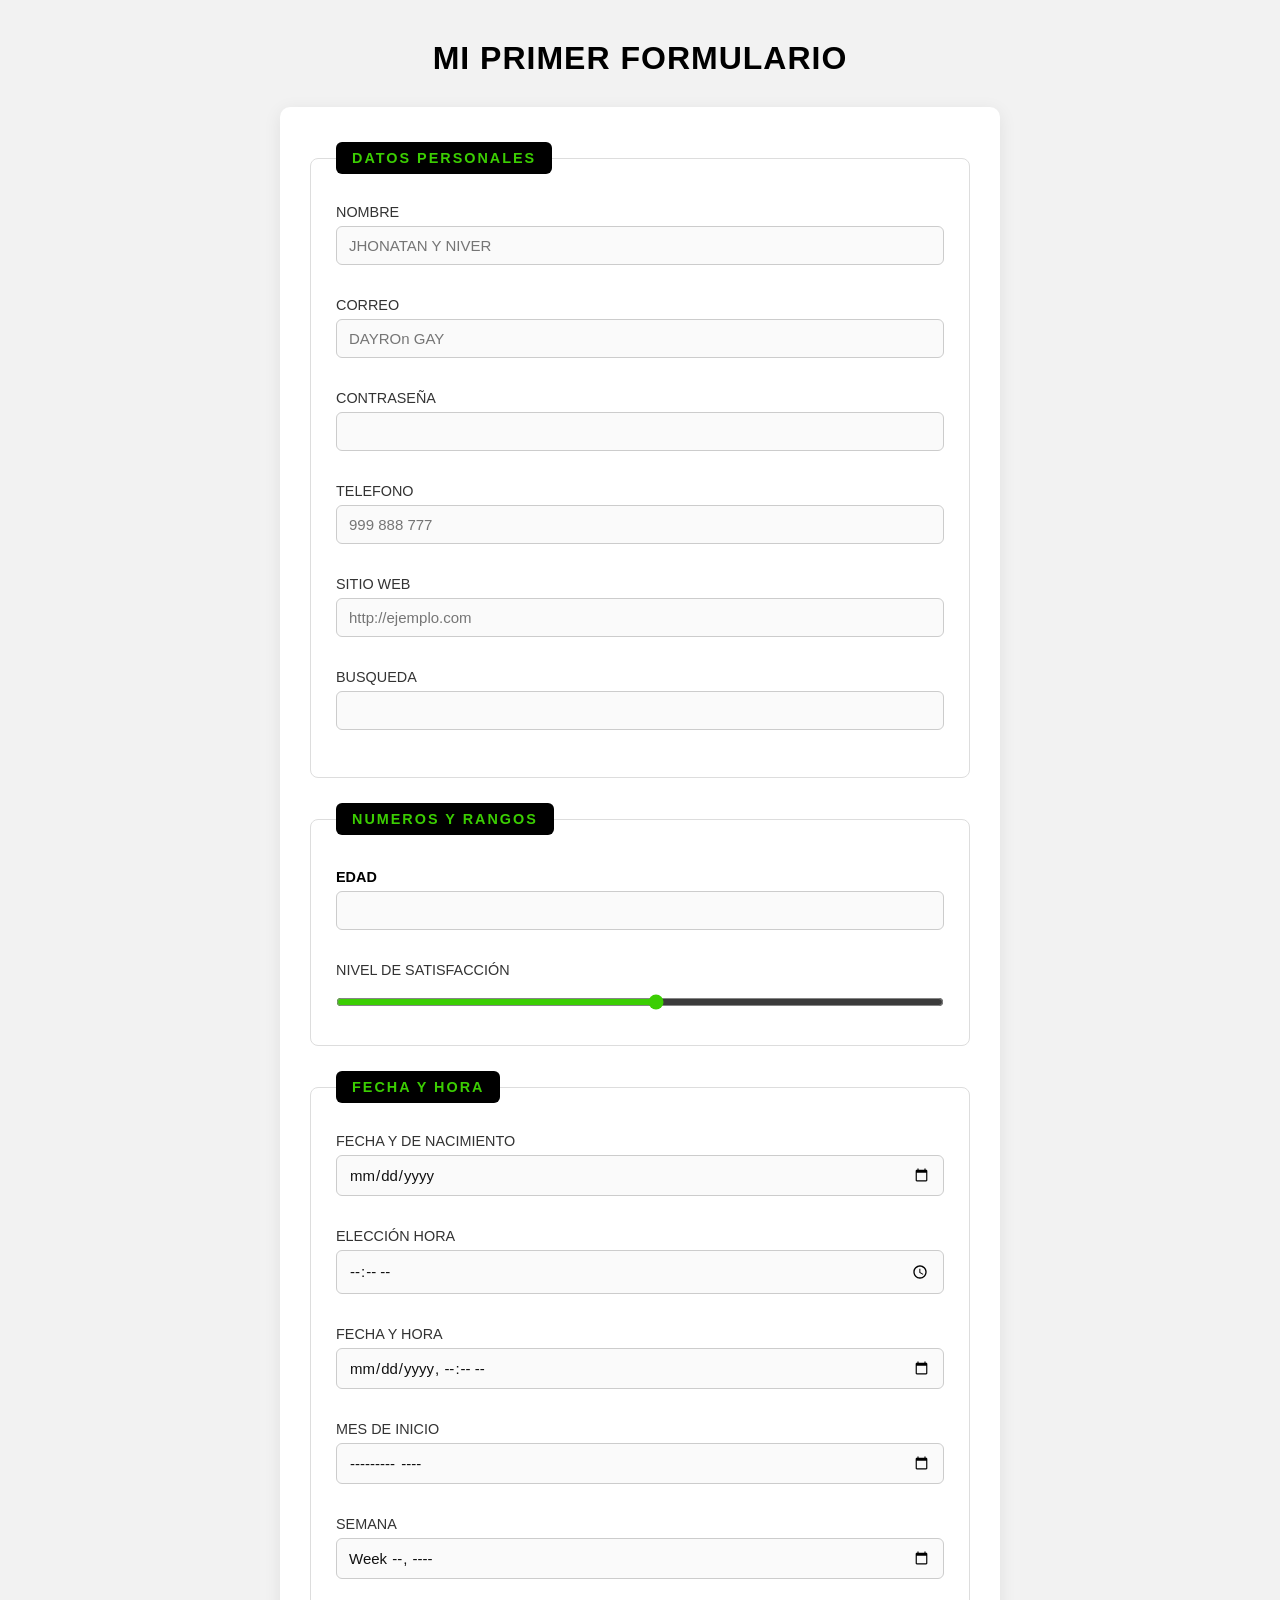
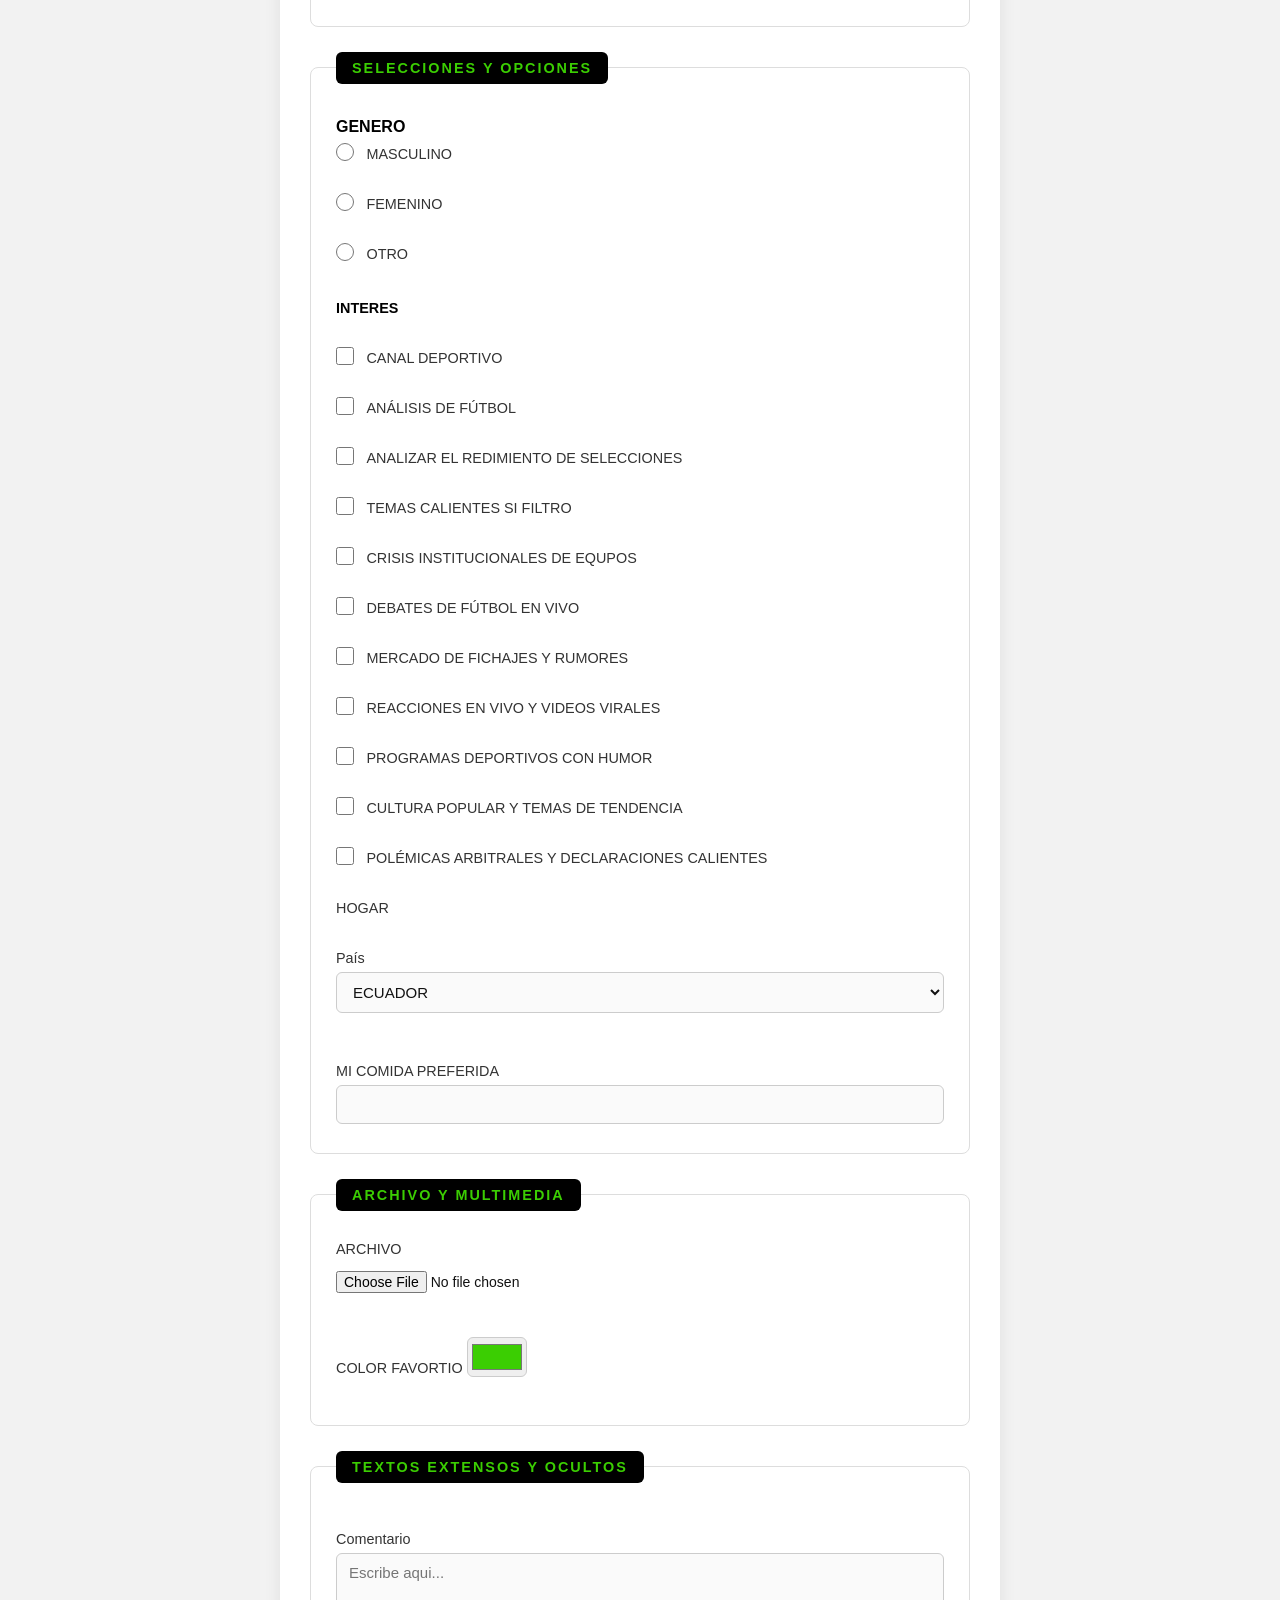
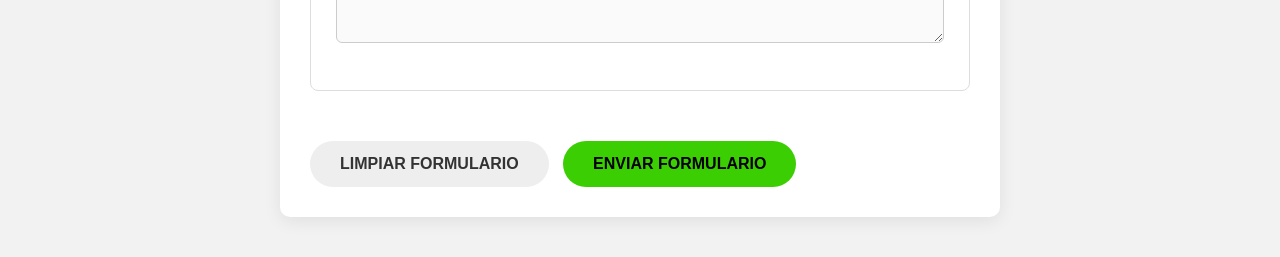
<file: index.html>
<!DOCTYPE html>
<html lang="en">
<head>
    <meta charset="UTF-8">
    <link rel="stylesheet" href="formu.css">
    <meta name="viewport" content="width=device-width, initial-scale=1.0">
    <title>FORMULARIO</title>
</head>
<body>
    <h1>MI PRIMER FORMULARIO</h1>
    <form action="proceso.php" method="post" enctype="multipart/form-data">
        <!--grupo1:datos personales-->

        <fieldset>
            <legend>DATOS PERSONALES</legend>
            <label for="nombre">NOMBRE</label>
            <input type="text" id="nombre" name="nombre" placeholder="JHONATAN Y NIVER "required>
            
            <br>

            <label for="mail">CORREO</label>
            <input type="email" id="mail" name="mail" placeholder="DAYROn GAY">

            <br>

            <label for="password">CONTRASEÑA</label>
            <input type="password" id="password" name="password">

            <br>

            <label for="telefono">TELEFONO</label>
            <input type="tel" id="telefono" name="telefono" placeholder="999 888 777">

            <br>

            <label for="web">SITIO WEB</label>
            <input type="url" id="web" name="web" placeholder="http://ejemplo.com">
            
            <br>

            <label for="busqueda">BUSQUEDA</label>
            <input type="search" id="busqueda" name="busqueda">

            <br>

        </fieldset>


        <!--grupo2:numeros y rangos-->
        <fieldset>
            <legend>NUMEROS Y RANGOS</legend>
            <label form="edad">EDAD</label>
            <input type="number" id="edad" name="edad" min="18" max="67">
            <br>
            
            <label for="satisfacción">NIVEL DE SATISFACCIÓN</label>
            <input type="range" id="satisfacción" name="satisfacción" min="1" max="20">
            <br>


        </fieldset>


        <!--grupo3:fecha y hora-->
        <fieldset>
            <legend> FECHA Y HORA</legend>
            <label for="fecha"> FECHA Y DE NACIMIENTO</label>
            <input type="date" id="fecha" name="fecha">
            <br>

            <label for="hora">ELECCIÓN HORA</label>
            <input type="time" id="hora" name="hora">
            <br>

            <label for="fecha-hora">FECHA Y HORA</label>
            <input type="datetime-local" id="fecha-hora" name="fecha-hora">
            <br>

            <label for="mes">MES DE INICIO</label>
            <input type="month" id="mes" name="mes">
            <br>
            <label for="semana">SEMANA</label>
            <input type="week" id="semana" name="semana">
            <br>
        </fieldset>
        <!--grupo4:seleciones y opciones-->
        <fieldset>
            <legend>SELECCIONES Y OPCIONES</legend>
            <p>GENERO</p>
            <input type="radio" id="masculino" name="genero" value="M">
            <label for="masculino">MASCULINO</label>
            <br>
            <br>

            <input type="radio" id="femenino" name="genero" value="F">
            <label for="masculino">FEMENINO</label>
            <br>
            <br>

            <input type="radio" id="otro" name="genero" value="O">
            <label for="masculino">OTRO</label>
            <br>
            <br>

            <label>INTERES</label> <br>
            <input type="checkbox" id="canal deportivo" name="ineres[]" value="canal deportivo">
            <label for="canal deportivo">CANAL DEPORTIVO</label>
            <br>
            <br>
            <input type="checkbox" id="análisis de fútbol" name="ineres[]" value="análisis de fútbol">
            <label for="canal deportivo">ANÁLISIS DE FÚTBOL</label>
            <br>
            <br>
            <input type="checkbox" id="analizar el rendimiento de  slecciones" name="ineres[]" value="analizar el rendimiento de  slecciones">
            <label for="canal deportivo">ANALIZAR EL REDIMIENTO DE SELECCIONES</label>
            <br>
            <br>
            <input type="checkbox" id="Temas calientes sin filtro" name="ineres[]" value="Temas calientes sin filtro">
            <label for="canal deportivo">TEMAS CALIENTES SI FILTRO</label>
            <br>
            <br>

            <input type="checkbox" id=" crisis institucionales de equipos" name="ineres[]" value=" crisis institucionales de equipos">
            <label for="canal deportivo">CRISIS INSTITUCIONALES DE EQUPOS</label>
            <br>
            <br>

            <input type="checkbox" id=" Debates de fútbol en vivo" name="ineres[]" value=" Debates de fútbol en vivo">
            <label for="canal deportivo">DEBATES DE FÚTBOL EN VIVO</label>
            <br>
            <br>
            <input type="checkbox" id="mercado de fichajes y rumores" name="ineres[]" value="mercado de fichajes y rumores">
            <label for="canal deportivo">MERCADO DE FICHAJES Y RUMORES</label>
            <br>
            <br>
            <input type="checkbox" id="reacciones en vivo y videos virales" name="ineres[]" value="reacciones en vivo y videos virales">
            <label for="canal deportivo">REACCIONES EN VIVO Y VIDEOS VIRALES</label>
            <br>
            <br>
            <input type="checkbox" id="programas deportivos con humor" name="ineres[]" value="programas deportivos con humor">
            <label for="canal deportivo">PROGRAMAS DEPORTIVOS CON HUMOR </label>
            <br>
            <br>
            <input type="checkbox" id="cultura popular y temas de tendencia" name="ineres[]" value="Temas calientes sin filtro">
            <label for="canal deportivo">CULTURA POPULAR Y TEMAS DE TENDENCIA </label>
            <br>
            <br>

            <input type="checkbox" id=" polémicas arbitrales y declaraciones" name="ineres[]" value=" crisis institucionales de equipos">
            <label for="canal deportivo">POLÉMICAS ARBITRALES Y DECLARACIONES CALIENTES</label>
            <br>
            <br>








            <label for="hogar">HOGAR</label>
            <br>
            <br>
            <label for="pais">País</label>
            <select id="pais" name="pais">
                <option for="ecuador">ECUADOR</option>
                <option for="perú">PERÚ</option>
                <option for="colombia">COLOMBIA</option>
                <option for="chile">CHILE</option>
                <option for="argentina">ARGENTINA</option>
                <option for="uruguay">URUGUAY</option>
                <option for="paraguay">PARAGUAY</option>
                <option for="venezuela">VENEZUELA</option>
                <option for="panamá">PANAMÁ</option>
                <option for="bolivia">BOLIVIA</option>
                <option for="el salvador">EL SALVADOR</option>
                <option for="costa rica">COSTA RICA</option>
                <option for="mexcico">MÉXICO</option>
                <option for="nicaragua">NICARAGUA</option>
                <option for="honduras">HONDURAS</option>
                <option for="españa">ESPAÑA</option>
                <option for="cuba">CUBA</option>
                <option for="guatemala">GUATEMALA</option>
                <option for="república dominica">REPLÚCA DOMINICA</option>
                <option for="puerto rico">PUERTO RICO</option>
                

            </select>
            <br>
            <br>
            <label for="comida">MI COMIDA PREFERIDA</label>
            <input type="text" list="mi-comida" id="mi-comida" name="ocmida">
            <datalist id="mi-comida">
                <option value="Lomo saltado"></option>
                <option value="Ají de Gallina"></option>
                <option value="Arroz con pollo"></option> 
                <option value="Tallarines rojos"></option>
                <option value="Causa"></option>
                <option value="Ceviche"></option>
                <option value="Lomo saltado"></option>
                <option value="Ají de Gallina"></option>
                <option value="Arroz con pollo"></option> 
                <option value="Tallarines rojos"></option>
                <option value="Causa"></option>
                <option value="Ceviche"></option> 
               
            </datalist>
            


        </fieldset>
<!--grupo5:archivo y multimedia-->
        <fieldset>
            <legend>ARCHIVO Y MULTIMEDIA</legend>
            <label for="archivo">ARCHIVO</label>
            <input type="file" id="archivo" name="archivo">
            <br>
            <br>

            <label for="color">COLOR FAVORTIO</label>
            <input type="color" id="color" name="color" value="#3BCE02">
            <br>
            <br>
                    </fieldset>
        <fieldset>
<!--grupo6:texto extensos y ocultos-->
<legend>TEXTOS EXTENSOS Y OCULTOS</legend>
<br>
<label for="biografía">Comentario</label> <br>
<textarea id="biografía" name="biografía" rows="4"
cols="60" placeholder="Escribe aqui..."></textarea>
<br>     
        </fieldset>
 

<!--botones-->
<input type="reset" value="limpiar formulario">
<input type="submit" value="enviar formulario">
    </form>
    
</body>
</html>
</file>
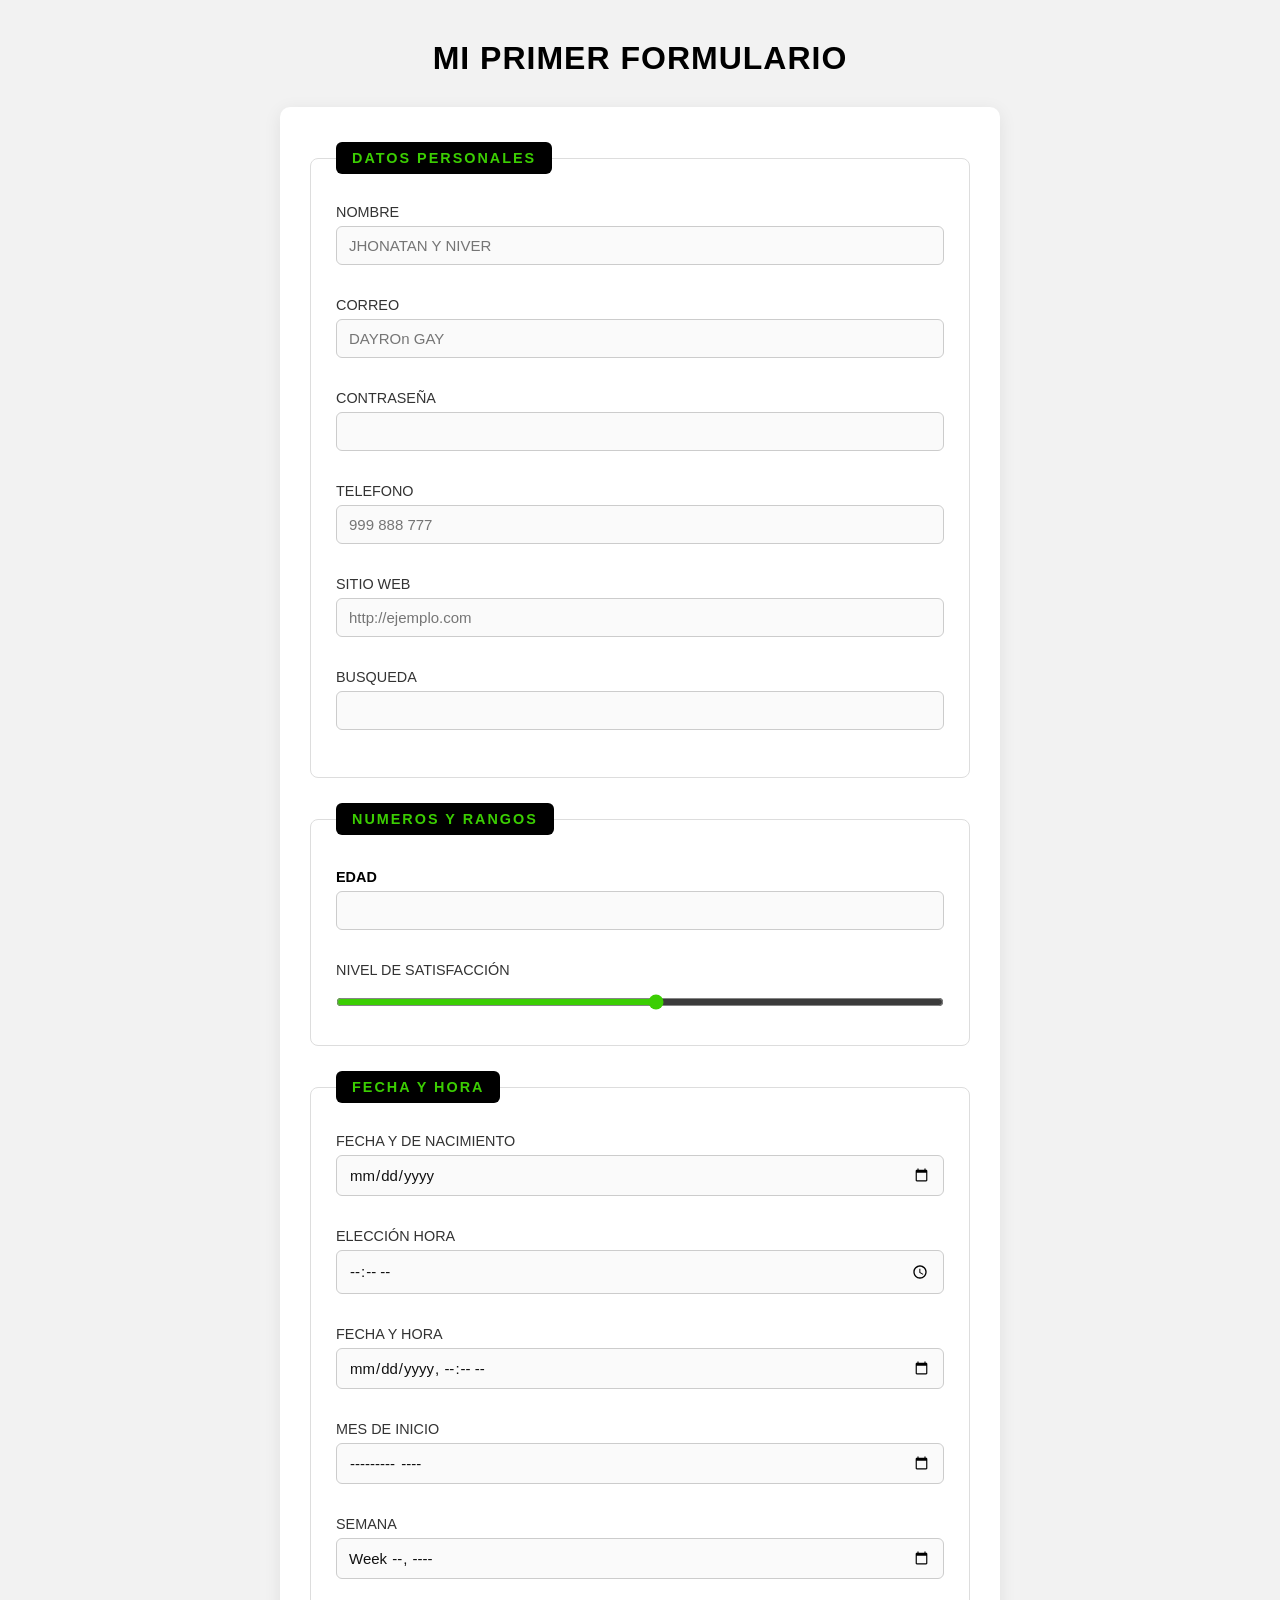
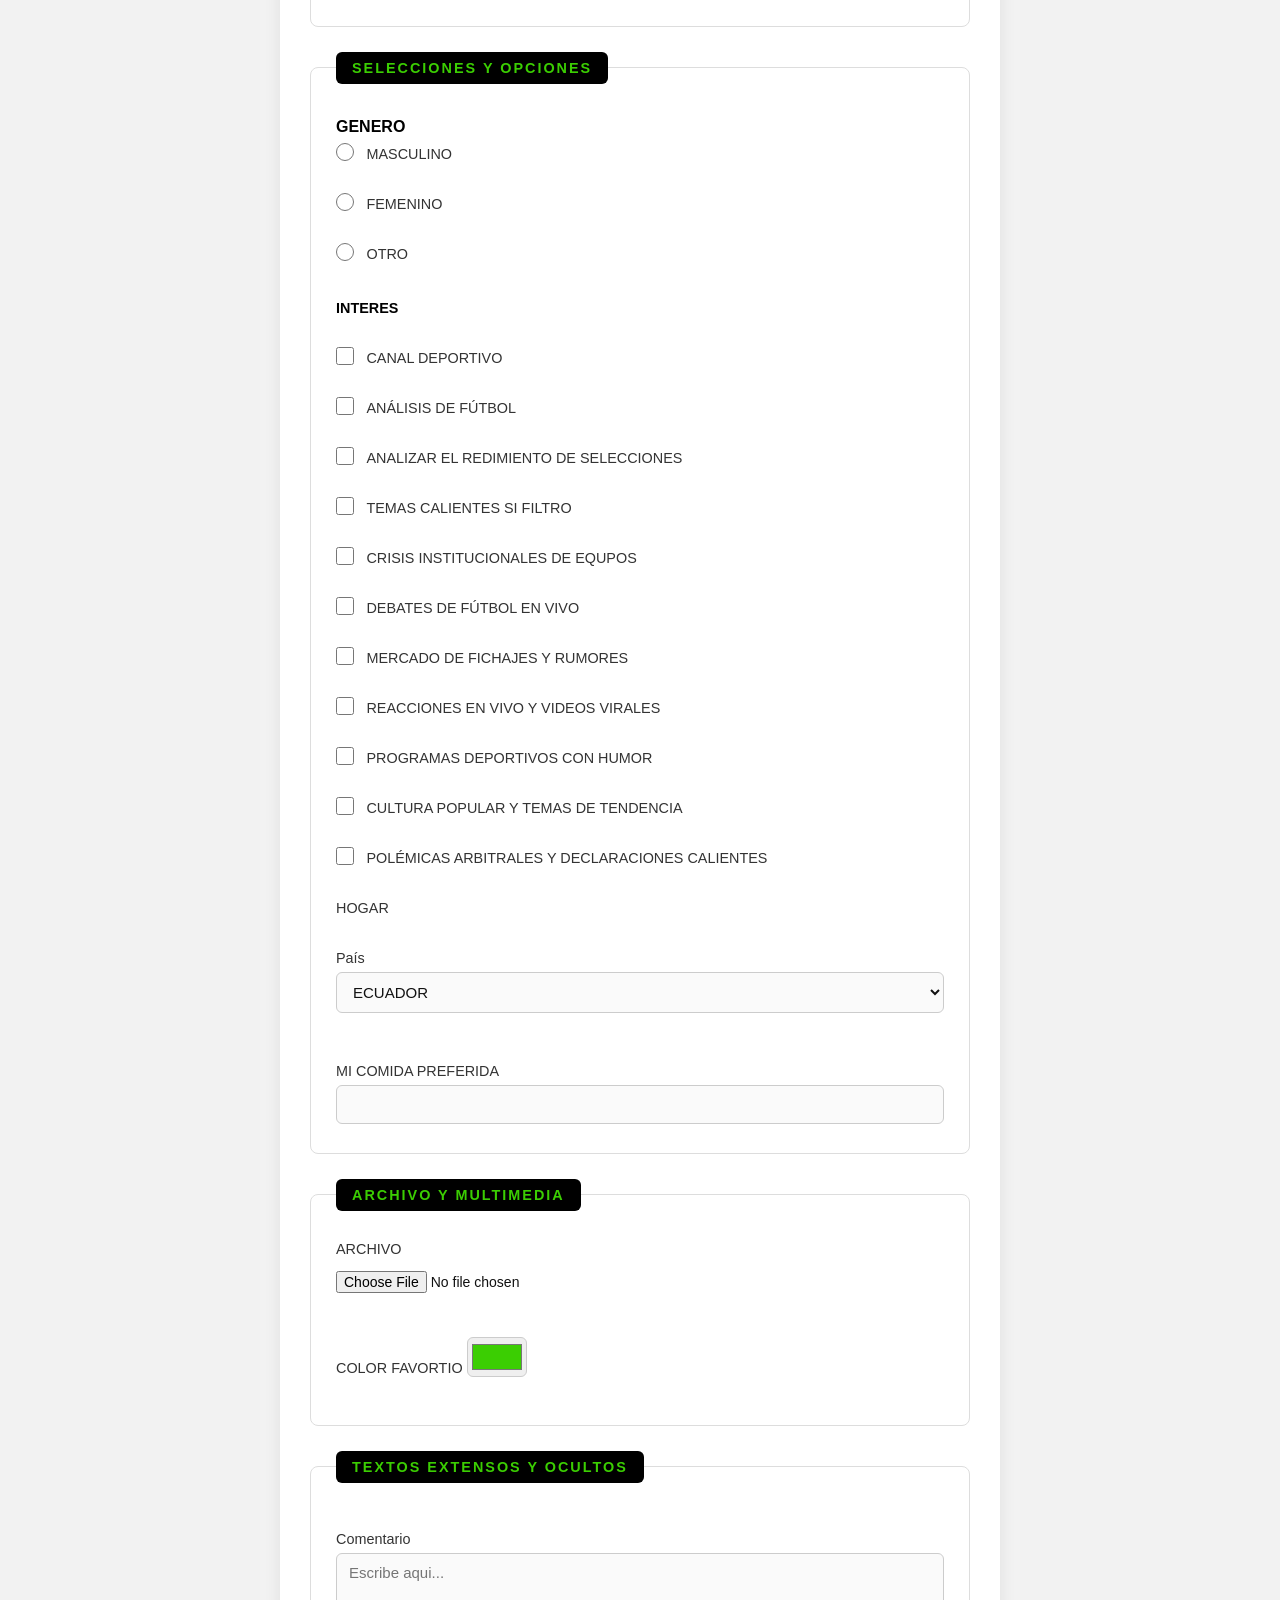
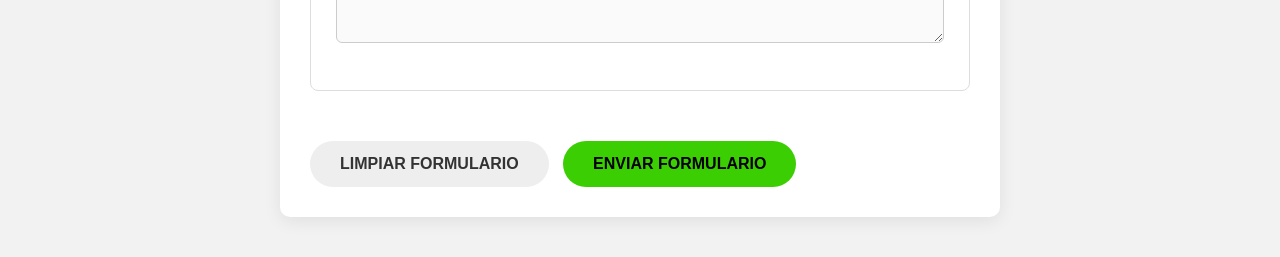
<file: form.html>
<!DOCTYPE html>
<html lang="en">
<head>
    <meta charset="UTF-8">
    <link rel="stylesheet" href="formu.css">
    <meta name="viewport" content="width=device-width, initial-scale=1.0">
    <title>FORMULARIO</title>
</head>
<body>
    <h1>MI PRIMER FORMULARIO</h1>
    <form action="proceso.php" method="post" enctype="multipart/form-data">
        <!--grupo1:datos personales-->

        <fieldset>
            <legend>DATOS PERSONALES</legend>
            <label for="nombre">NOMBRE</label>
            <input type="text" id="nombre" name="nombre" placeholder="JHONATAN Y NIVER "required>
            
            <br>

            <label for="mail">CORREO</label>
            <input type="email" id="mail" name="mail" placeholder="DAYROn GAY">

            <br>

            <label for="password">CONTRASEÑA</label>
            <input type="password" id="password" name="password">

            <br>

            <label for="telefono">TELEFONO</label>
            <input type="tel" id="telefono" name="telefono" placeholder="999 888 777">

            <br>

            <label for="web">SITIO WEB</label>
            <input type="url" id="web" name="web" placeholder="http://ejemplo.com">
            
            <br>

            <label for="busqueda">BUSQUEDA</label>
            <input type="search" id="busqueda" name="busqueda">

            <br>

        </fieldset>


        <!--grupo2:numeros y rangos-->
        <fieldset>
            <legend>NUMEROS Y RANGOS</legend>
            <label form="edad">EDAD</label>
            <input type="number" id="edad" name="edad" min="18" max="67">
            <br>
            
            <label for="satisfacción">NIVEL DE SATISFACCIÓN</label>
            <input type="range" id="satisfacción" name="satisfacción" min="1" max="20">
            <br>


        </fieldset>


        <!--grupo3:fecha y hora-->
        <fieldset>
            <legend> FECHA Y HORA</legend>
            <label for="fecha"> FECHA Y DE NACIMIENTO</label>
            <input type="date" id="fecha" name="fecha">
            <br>

            <label for="hora">ELECCIÓN HORA</label>
            <input type="time" id="hora" name="hora">
            <br>

            <label for="fecha-hora">FECHA Y HORA</label>
            <input type="datetime-local" id="fecha-hora" name="fecha-hora">
            <br>

            <label for="mes">MES DE INICIO</label>
            <input type="month" id="mes" name="mes">
            <br>
            <label for="semana">SEMANA</label>
            <input type="week" id="semana" name="semana">
            <br>
        </fieldset>
        <!--grupo4:seleciones y opciones-->
        <fieldset>
            <legend>SELECCIONES Y OPCIONES</legend>
            <p>GENERO</p>
            <input type="radio" id="masculino" name="genero" value="M">
            <label for="masculino">MASCULINO</label>
            <br>
            <br>

            <input type="radio" id="femenino" name="genero" value="F">
            <label for="masculino">FEMENINO</label>
            <br>
            <br>

            <input type="radio" id="otro" name="genero" value="O">
            <label for="masculino">OTRO</label>
            <br>
            <br>

            <label>INTERES</label> <br>
            <input type="checkbox" id="canal deportivo" name="ineres[]" value="canal deportivo">
            <label for="canal deportivo">CANAL DEPORTIVO</label>
            <br>
            <br>
            <input type="checkbox" id="análisis de fútbol" name="ineres[]" value="análisis de fútbol">
            <label for="canal deportivo">ANÁLISIS DE FÚTBOL</label>
            <br>
            <br>
            <input type="checkbox" id="analizar el rendimiento de  slecciones" name="ineres[]" value="analizar el rendimiento de  slecciones">
            <label for="canal deportivo">ANALIZAR EL REDIMIENTO DE SELECCIONES</label>
            <br>
            <br>
            <input type="checkbox" id="Temas calientes sin filtro" name="ineres[]" value="Temas calientes sin filtro">
            <label for="canal deportivo">TEMAS CALIENTES SI FILTRO</label>
            <br>
            <br>

            <input type="checkbox" id=" crisis institucionales de equipos" name="ineres[]" value=" crisis institucionales de equipos">
            <label for="canal deportivo">CRISIS INSTITUCIONALES DE EQUPOS</label>
            <br>
            <br>

            <input type="checkbox" id=" Debates de fútbol en vivo" name="ineres[]" value=" Debates de fútbol en vivo">
            <label for="canal deportivo">DEBATES DE FÚTBOL EN VIVO</label>
            <br>
            <br>
            <input type="checkbox" id="mercado de fichajes y rumores" name="ineres[]" value="mercado de fichajes y rumores">
            <label for="canal deportivo">MERCADO DE FICHAJES Y RUMORES</label>
            <br>
            <br>
            <input type="checkbox" id="reacciones en vivo y videos virales" name="ineres[]" value="reacciones en vivo y videos virales">
            <label for="canal deportivo">REACCIONES EN VIVO Y VIDEOS VIRALES</label>
            <br>
            <br>
            <input type="checkbox" id="programas deportivos con humor" name="ineres[]" value="programas deportivos con humor">
            <label for="canal deportivo">PROGRAMAS DEPORTIVOS CON HUMOR </label>
            <br>
            <br>
            <input type="checkbox" id="cultura popular y temas de tendencia" name="ineres[]" value="Temas calientes sin filtro">
            <label for="canal deportivo">CULTURA POPULAR Y TEMAS DE TENDENCIA </label>
            <br>
            <br>

            <input type="checkbox" id=" polémicas arbitrales y declaraciones" name="ineres[]" value=" crisis institucionales de equipos">
            <label for="canal deportivo">POLÉMICAS ARBITRALES Y DECLARACIONES CALIENTES</label>
            <br>
            <br>








            <label for="hogar">HOGAR</label>
            <br>
            <br>
            <label for="pais">País</label>
            <select id="pais" name="pais">
                <option for="ecuador">ECUADOR</option>
                <option for="perú">PERÚ</option>
                <option for="colombia">COLOMBIA</option>
                <option for="chile">CHILE</option>
                <option for="argentina">ARGENTINA</option>
                <option for="uruguay">URUGUAY</option>
                <option for="paraguay">PARAGUAY</option>
                <option for="venezuela">VENEZUELA</option>
                <option for="panamá">PANAMÁ</option>
                <option for="bolivia">BOLIVIA</option>
                <option for="el salvador">EL SALVADOR</option>
                <option for="costa rica">COSTA RICA</option>
                <option for="mexcico">MÉXICO</option>
                <option for="nicaragua">NICARAGUA</option>
                <option for="honduras">HONDURAS</option>
                <option for="españa">ESPAÑA</option>
                <option for="cuba">CUBA</option>
                <option for="guatemala">GUATEMALA</option>
                <option for="república dominica">REPLÚCA DOMINICA</option>
                <option for="puerto rico">PUERTO RICO</option>
                

            </select>
            <br>
            <br>
            <label for="comida">MI COMIDA PREFERIDA</label>
            <input type="text" list="mi-comida" id="mi-comida" name="ocmida">
            <datalist id="mi-comida">
                <option value="Lomo saltado"></option>
                <option value="Ají de Gallina"></option>
                <option value="Arroz con pollo"></option> 
                <option value="Tallarines rojos"></option>
                <option value="Causa"></option>
                <option value="Ceviche"></option>
                <option value="Lomo saltado"></option>
                <option value="Ají de Gallina"></option>
                <option value="Arroz con pollo"></option> 
                <option value="Tallarines rojos"></option>
                <option value="Causa"></option>
                <option value="Ceviche"></option> 
               
            </datalist>
            


        </fieldset>
<!--grupo5:archivo y multimedia-->
        <fieldset>
            <legend>ARCHIVO Y MULTIMEDIA</legend>
            <label for="archivo">ARCHIVO</label>
            <input type="file" id="archivo" name="archivo">
            <br>
            <br>

            <label for="color">COLOR FAVORTIO</label>
            <input type="color" id="color" name="color" value="#3BCE02">
            <br>
            <br>
                    </fieldset>
        <fieldset>
<!--grupo6:texto extensos y ocultos-->
<legend>TEXTOS EXTENSOS Y OCULTOS</legend>
<br>
<label for="biografía">Comentario</label> <br>
<textarea id="biografía" name="biografía" rows="4"
cols="60" placeholder="Escribe aqui..."></textarea>
<br>     
        </fieldset>
 

<!--botones-->
<input type="reset" value="limpiar formulario">
<input type="submit" value="enviar formulario">
    </form>
    
</body>
</html>
</file>
<file: formu.css>
/* =========================
   CONFIGURACIÓN GENERAL
========================= */

* {
  margin: 0;
  padding: 0;
  box-sizing: border-box;
  font-family: 'Franklin Gothic Medium', 'Arial Narrow', Arial, sans-serif;
}

body {
  background: #f2f2f2;
  color: #111;
  padding: 40px 5%;
}


/* =========================
   TÍTULO
========================= */

h1 {
  text-align: center;
  text-transform: uppercase;
  color: black;
  font-size: 2em;
  margin-bottom: 30px;
  letter-spacing: 1px;
}


/* =========================
   FORMULARIO
========================= */

form {
  max-width: 720px;
  margin: 0 auto;
  background: white;
  padding: 10px 30px 30px;
  border-radius: 10px;
  box-shadow: 0 4px 18px rgba(0, 0, 0, 0.08);
}


/* =========================
   FIELDSET / GRUPOS
========================= */

fieldset {
  border: 1px solid #ddd;
  border-radius: 8px;
  padding: 20px 25px 25px;
  margin: 25px 0;
}

legend {
  background: black;
  color: #3BCE02;
  font-weight: 700;
  text-transform: uppercase;
  letter-spacing: 2px;
  font-size: 0.9em;
  padding: 8px 16px;
  border-radius: 6px;
}


/* =========================
   ETIQUETAS
========================= */

label {
  display: inline-block;
  font-weight: 600;
  font-size: 0.9em;
  text-transform: uppercase;
  margin: 10px 0 6px;
  color: #333;
}


/* =========================
   CAMPOS DE TEXTO / NÚMERO / FECHA / ETC.
========================= */

input[type="text"],
input[type="email"],
input[type="password"],
input[type="tel"],
input[type="url"],
input[type="search"],
input[type="number"],
input[type="date"],
input[type="time"],
input[type="datetime-local"],
input[type="month"],
input[type="week"],
select,
textarea {
  display: block;
  width: 100%;
  padding: 10px 12px;
  margin-bottom: 4px;
  border: 1px solid #ccc;
  border-radius: 6px;
  font-size: 15px;
  background: #fafafa;
  color: #111;
  transition: 0.2s;
}

input:focus,
select:focus,
textarea:focus {
  outline: none;
  border-color: #3BCE02;
  background: white;
  box-shadow: 0 0 0 3px rgba(59, 206, 2, 0.15);
}

textarea {
  resize: vertical;
}


/* =========================
   RANGO (SLIDER)
========================= */

input[type="range"] {
  width: 100%;
  accent-color: #3BCE02;
  margin: 10px 0;
}


/* =========================
   RADIO Y CHECKBOX
========================= */

input[type="radio"],
input[type="checkbox"] {
  width: 18px;
  height: 18px;
  accent-color: #3BCE02;
  vertical-align: middle;
  margin-right: 8px;
  cursor: pointer;
}

fieldset label[for] {
  text-transform: none;
  font-weight: 500;
  vertical-align: middle;
  cursor: pointer;
}

/* Etiqueta del bloque "GÉNERO" / "INTERES" (sin atributo for) */
fieldset > p,
fieldset > label:not([for]) {
  font-weight: 700;
  text-transform: uppercase;
  color: black;
  margin-top: 14px;
  display: block;
}


/* =========================
   ARCHIVO
========================= */

input[type="file"] {
  display: block;
  margin: 8px 0;
  font-size: 14px;
}


/* =========================
   COLOR
========================= */

input[type="color"] {
  width: 60px;
  height: 40px;
  border: 1px solid #ccc;
  border-radius: 6px;
  padding: 2px;
  cursor: pointer;
}


/* =========================
   BOTONES
========================= */

input[type="submit"],
input[type="reset"] {
  display: inline-block;
  margin: 25px 10px 0 0;
  padding: 14px 30px;
  border: none;
  border-radius: 50px;
  font-size: 1em;
  font-weight: 700;
  text-transform: uppercase;
  cursor: pointer;
  transition: 0.3s;
}

input[type="submit"] {
  background: #3BCE02;
  color: black;
}

input[type="submit"]:hover {
  background: green;
  color: white;
}

input[type="reset"] {
  background: #eee;
  color: #333;
}

input[type="reset"]:hover {
  background: #ddd;
}


/* =========================
   LÍNEAS <br> SUELTAS
   (compactamos el espaciado que generan)
========================= */

br {
  line-height: 0.6;
}


/* ==================================================
   RESPONSIVE — CELULAR
================================================== */

@media (max-width: 600px) {

  body {
    padding: 20px 4%;
  }

  form {
    padding: 10px 18px 25px;
  }

  h1 {
    font-size: 1.4em;
  }

  legend {
    font-size: 0.8em;
  }

}
</file>
